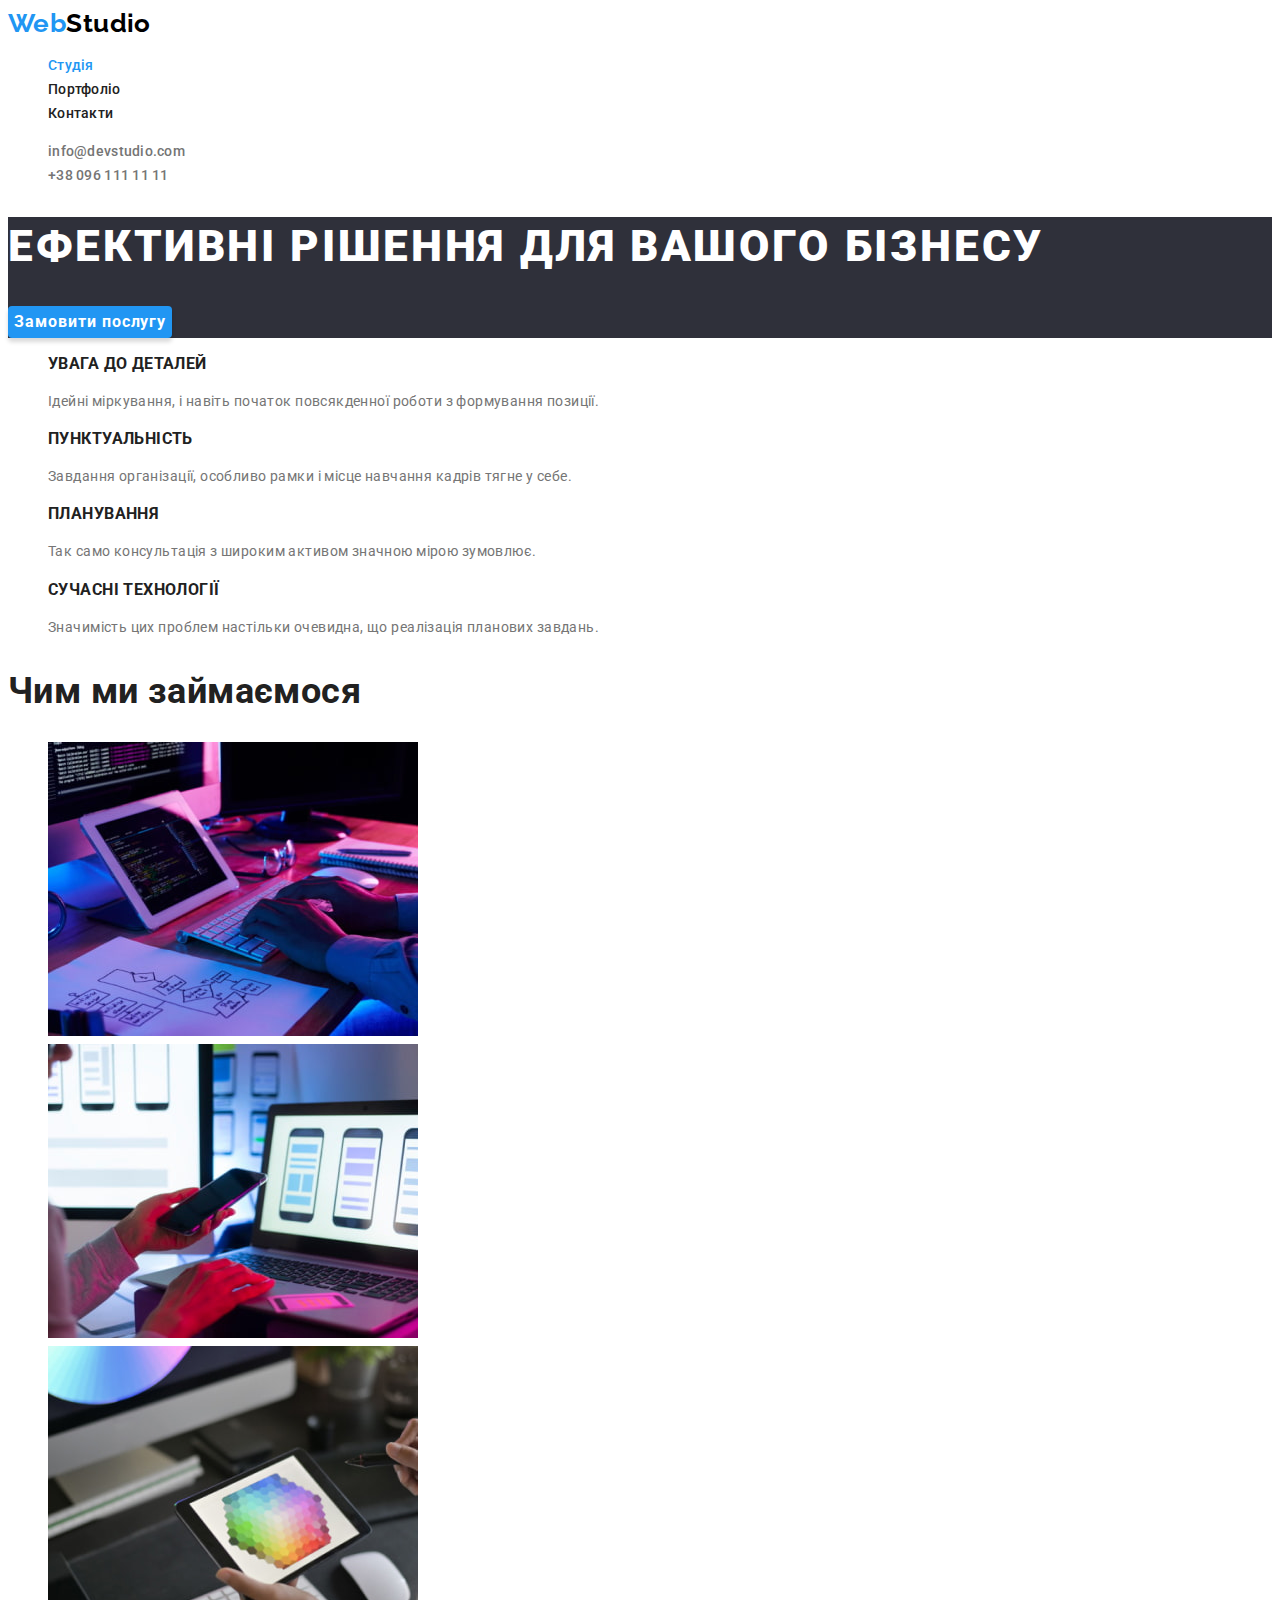
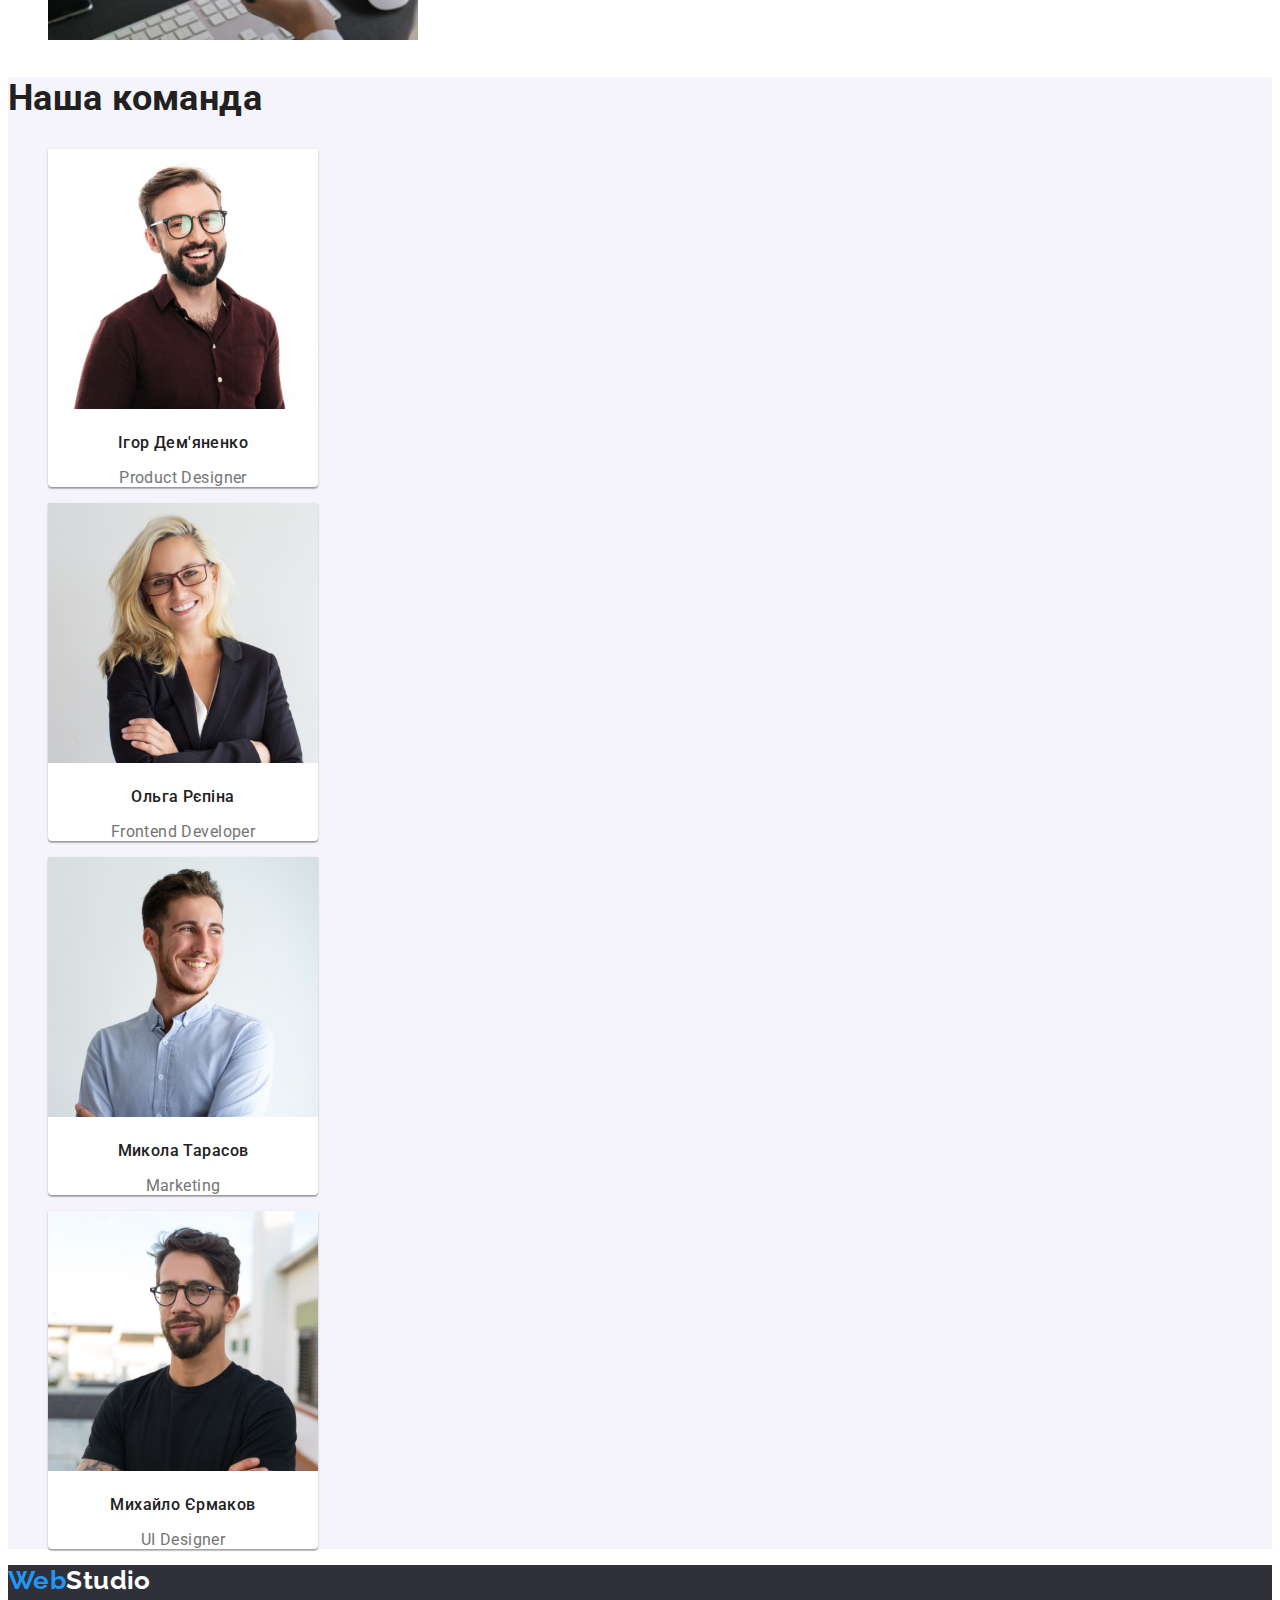
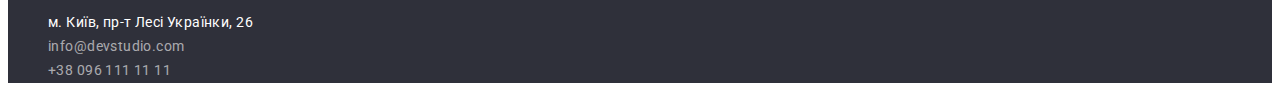
<file: index.html>
<!DOCTYPE html>
<html lang="uk">
  <head>
    <meta charset="UTF-8" />
    <meta http-equiv="X-UA-Compatible" content="IE=edge" />
    <meta name="viewport" content="width=device-width, initial-scale=1.0" />
    <title>GoIt MarkUp</title>
    <link rel="stylesheet" href="./css/styles.css" />
    <link rel="preconnect" href="https://fonts.googleapis.com" />
    <link rel="preconnect" href="https://fonts.gstatic.com" crossorigin />
    <link
      href="https://fonts.googleapis.com/css2?family=Raleway:wght@700&family=Roboto:wght@400;500;700;900&display=swap"
      rel="stylesheet"
    />
  </head>
  <body>
    <header class="header-nav">
      <!-- Site-nav -->
      <nav class="site-nav">
        <a class="logo" href="#"><span class="logo-text">Web</span>Studio </a>
        <ul class="menu list">
          <li><a href="./index.html" class="link current">Студія</a></li>
          <li><a href="./portfolio.html" class="link">Портфоліо</a></li>
          <li><a href="#" class="link">Контакти</a></li>
        </ul>
      </nav>
      <!-- Contacts -->
      <ul class="contact-nav list">
        <li>
          <a href="mailto:info@devstudio.com" class="link"
            >info@devstudio.com</a
          >
        </li>
        <li><a href="tel:+380961111111" class="link">+38 096 111 11 11</a></li>
      </ul>
    </header>
    <main>
      <!-- Hero -->
      <div class="container">
        <section class="hero">
          <h1 class="title">Ефективні рішення для вашого бізнесу</h1>
          <button type="button" class="order">Замовити послугу</button>
        </section>
      </div>
      <!-- Особливості -->
      <section class="features">
        <h2 class="hidden-title">Особливості</h2>
        <ul class="features-list list">
          <li class="features-item">
            <h3 class="title">УВАГА ДО ДЕТАЛЕЙ</h3>
            <p class="text">
              Ідейні міркування, і навіть початок повсякденної роботи з
              формування позиції.
            </p>
          </li>
          <li class="features-item">
            <h3 class="title">ПУНКТУАЛЬНІСТЬ</h3>
            <p class="text">
              Завдання організації, особливо рамки і місце навчання кадрів тягне
              у себе.
            </p>
          </li>
          <li class="features-item">
            <h3 class="title">ПЛАНУВАННЯ</h3>
            <p class="text">
              Так само консультація з широким активом значною мірою зумовлює.
            </p>
          </li>
          <li class="features-item">
            <h3 class="title">СУЧАСНІ ТЕХНОЛОГІЇ</h3>
            <p class="text">
              Значимість цих проблем настільки очевидна, що реалізація планових
              завдань.
            </p>
          </li>
        </ul>
      </section>
      <!-- Чим займаємось -->
      <section class="about">
        <h2 class="title">Чим ми займаємося</h2>
        <ul class="about-list list">
          <li>
            <img src="./images/box1.jpg" alt="Десктопні додатки" width="370" />
          </li>
          <li>
            <img src="./images/box2.jpg" alt="Мобільні додатки" width="370" />
          </li>
          <li>
            <img
              src="./images/box3.jpg"
              alt="Дизайнерські рішення"
              width="370"
            />
          </li>
        </ul>
      </section>
      <!-- Команда -->
      <section class="cards">
        <h2 class="title">Наша команда</h2>
        <ul class="cards-list list">
          <li class="cards-item">
            <img
              class="cards-pictures"
              src="./images/img1.jpg"
              alt="Ігор Дем'яненко"
              width="270"
            />
            <h3 class="cards-title">Ігор Дем'яненко</h3>
            <p class="cards-text" lang="en">Product Designer</p>
          </li>
          <li class="cards-item">
            <img
              class="cards-pictures"
              src="./images/img2.jpg"
              alt="Ольга Рєпіна"
              width="270"
            />
            <h3 class="cards-title">Ольга Рєпіна</h3>
            <p class="cards-text" lang="en">Frontend Developer</p>
          </li>
          <li class="cards-item">
            <img
              class="cards-pictures"
              src="./images/img3.jpg"
              alt="Микола Тарасов"
              width="270"
            />
            <h3 class="cards-title">Микола Тарасов</h3>
            <p class="cards-text" lang="en">Marketing</p>
          </li>
          <li class="cards-item">
            <img
              class="cards-pictures"
              src="./images/img4.jpg"
              alt="Михайло Єрмаков"
              width="270"
            />
            <h3 class="cards-title">Михайло Єрмаков</h3>
            <p class="cards-text" lang="en">UI Designer</p>
          </li>
        </ul>
      </section>
    </main>
    <!-- Footer -->
    <footer class="footer">
      <a class="logo" href="#"><span class="logo-text">Web</span>Studio</a>
      <address class="address">
        <ul class="footer-list list">
          <li>
            <a
              class="link maps"
              href="https://goo.gl/maps/CPtrU1FHBa2aNyZL9"
              target="_blank"
              rel="noopener noreferrer"
              >м. Київ, пр-т Лесі Українки, 26</a
            >
          </li>
          <li>
            <a class="link" href="mailto:info@devstudio.com"
              >info@devstudio.com
            </a>
          </li>
          <li>
            <a class="link" href="tel:+380961111111">+38 096 111 11 11 </a>
          </li>
        </ul>
      </address>
    </footer>
  </body>
</html>
</file>
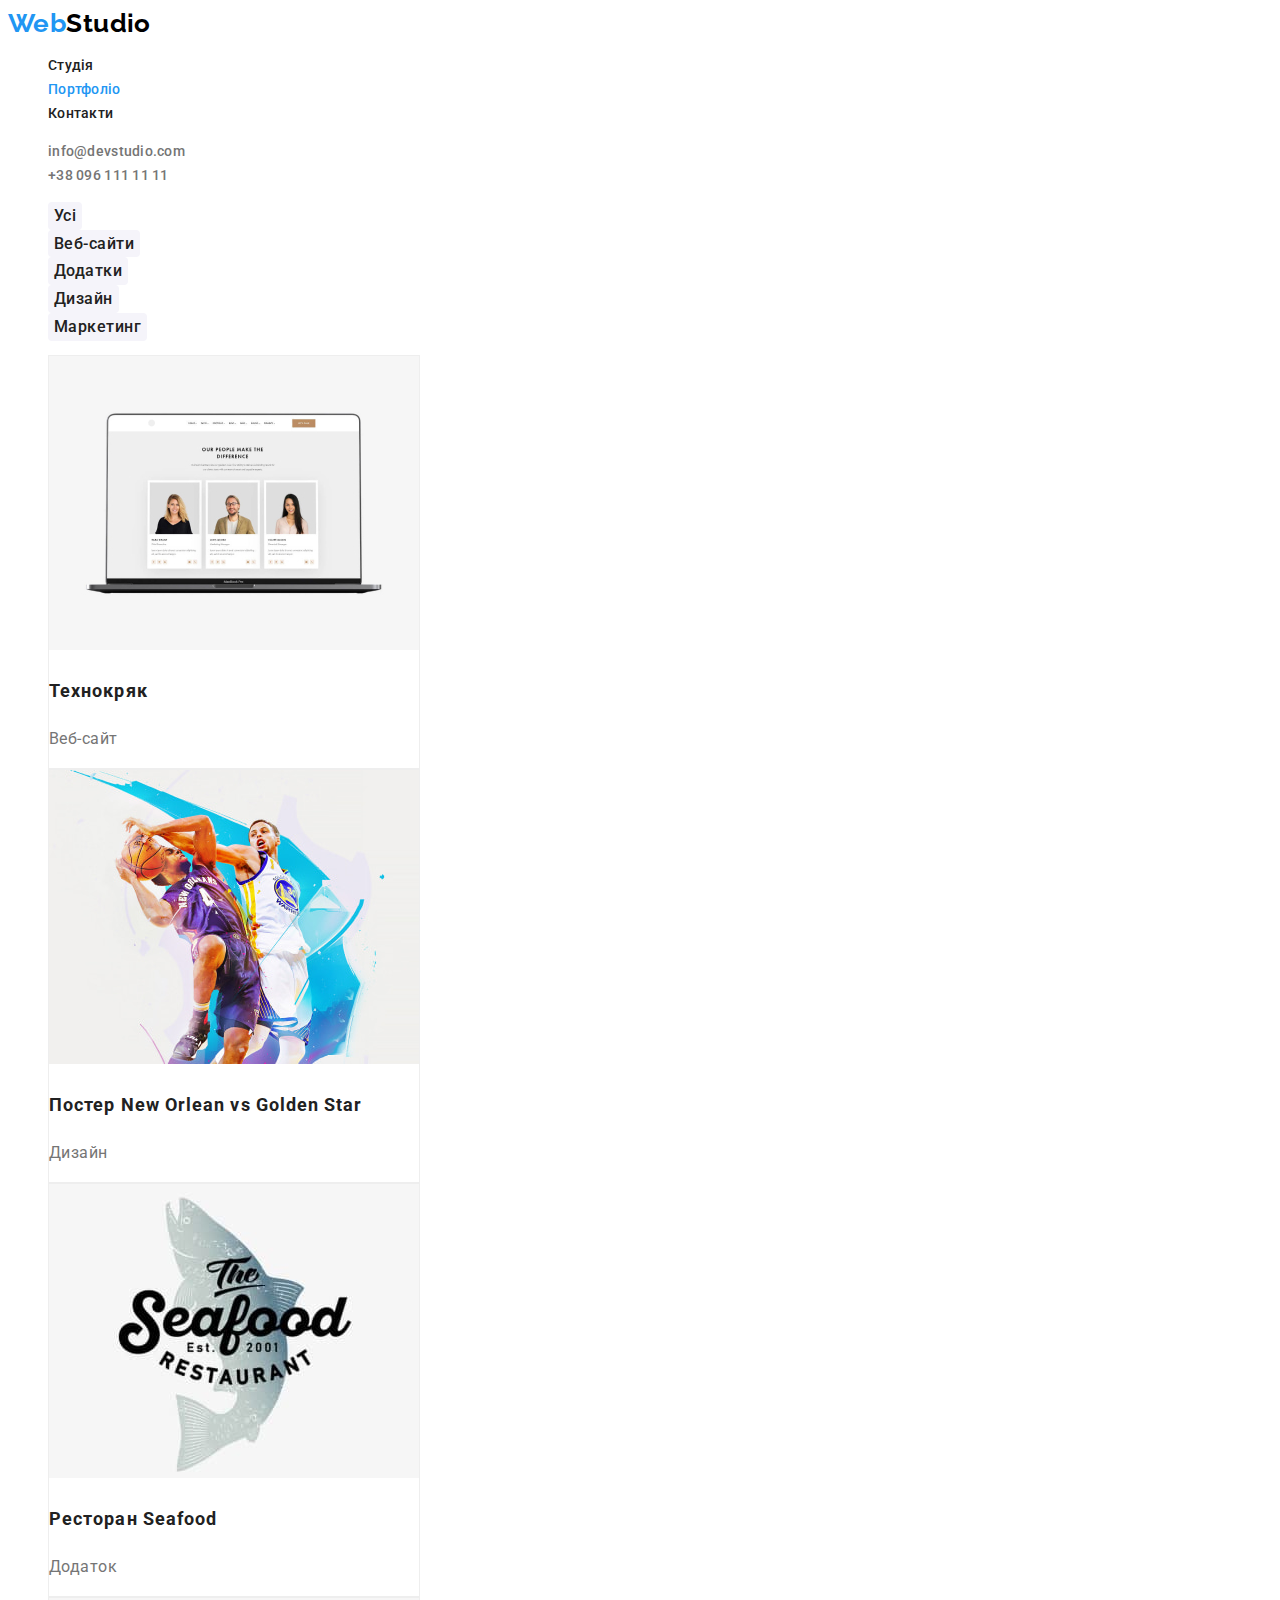
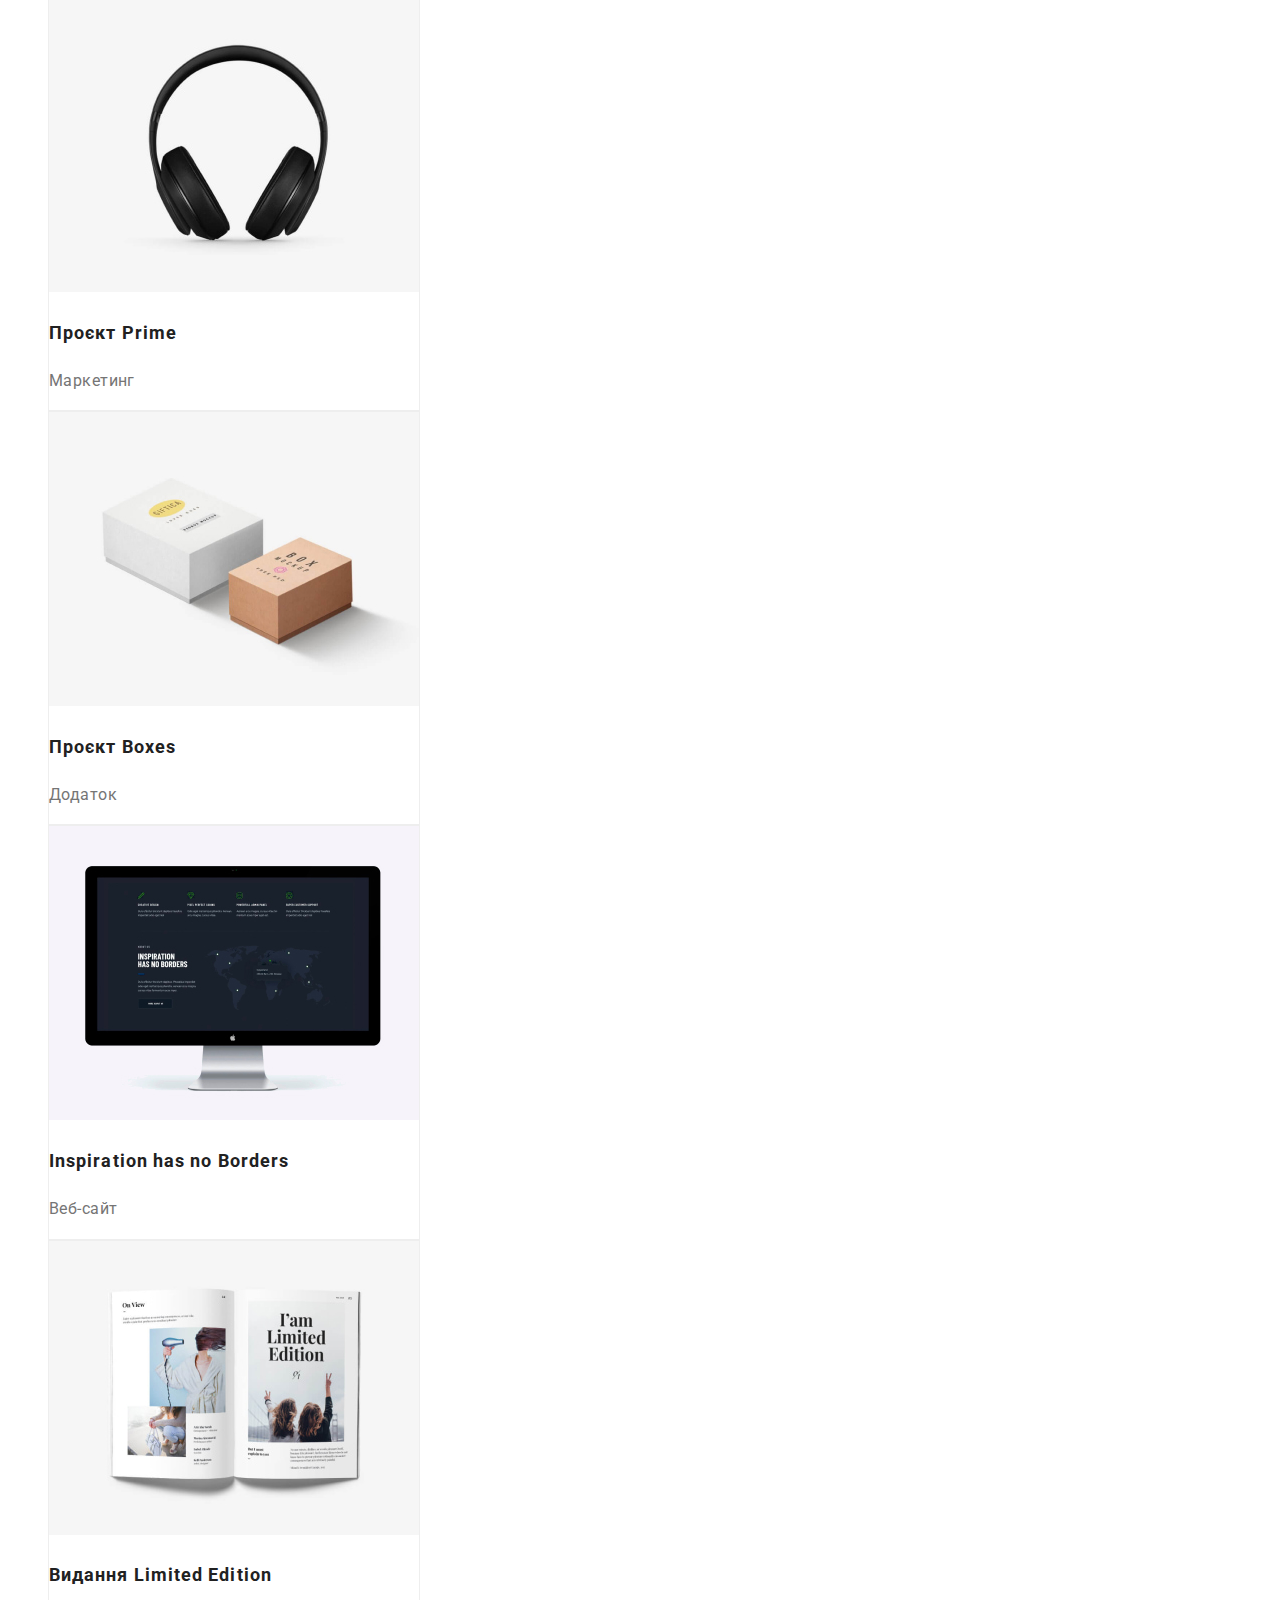
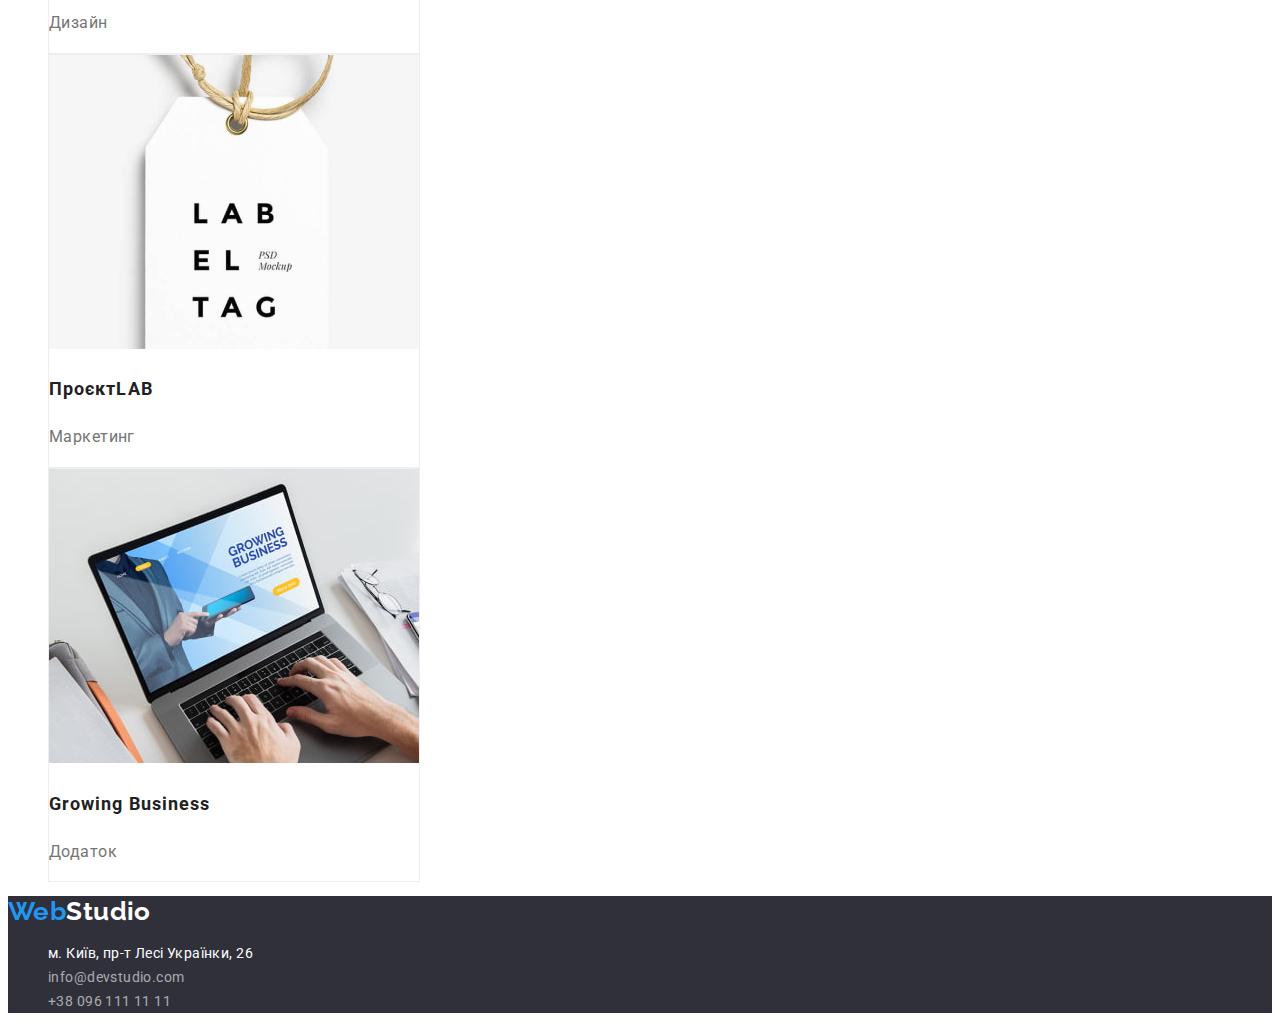
<file: portfolio.html>
<!DOCTYPE html>
<html lang="uk">
  <head>
    <meta charset="UTF-8" />
    <meta http-equiv="X-UA-Compatible" content="IE=edge" />
    <meta name="viewport" content="width=device-width, initial-scale=1.0" />
    <title>GoIt MarkUp</title>
    <link rel="stylesheet" href="./css/styles.css" />
    <link rel="preconnect" href="https://fonts.googleapis.com" />
    <link rel="preconnect" href="https://fonts.gstatic.com" crossorigin />
    <link
      href="https://fonts.googleapis.com/css2?family=Raleway:wght@700&family=Roboto:wght@400;500;700;900&display=swap"
      rel="stylesheet"
    />
  </head>
  <body>
    <header class="header-nav">
      <!-- Site-nav -->
      <nav class="site-nav">
        <a class="logo" href="#"><span class="logo-text">Web</span>Studio </a>
        <ul class="menu list">
          <li><a href="./index.html" class="link">Студія</a></li>
          <li><a href="./portfolio.html" class="link current">Портфоліо</a></li>
          <li><a href="#" class="link">Контакти</a></li>
        </ul>
      </nav>
      <!-- Contacts -->
      <ul class="contact-nav list">
        <li>
          <a href="mailto:info@devstudio.com" class="link"
            >info@devstudio.com</a
          >
        </li>
        <li><a href="tel:+380961111111" class="link">+38 096 111 11 11</a></li>
      </ul>
    </header>
    <!-- main -->
    <main>
      <section class="projects">
        <h1 class="hidden-title">Портфоліо</h1>
        <ul class="filters-list list">
          <li><button type="button" class="button">Усі</button></li>
          <li><button type="button" class="button">Веб-сайти</button></li>
          <li><button type="button" class="button">Додатки</button></li>
          <li><button type="button" class="button">Дизайн</button></li>
          <li><button type="button" class="button">Маркетинг</button></li>
        </ul>
        <ul class="projects-list list">
          <li class="project-item">
            <img
              src="./images/img5.jpg"
              alt="Екран ноутбука з сайтом"
              width="370"
            />
            <div class="project-theme">
              <h2 class="projects-name">Технокряк</h2>
              <p class="projects-text">Веб-сайт</p>
            </div>
          </li>
          <li class="project-item">
            <img
              src="./images/img6.jpg"
              alt="Два гравці баскетболу з м'ячем"
              width="370"
            />

            <div class="project-theme">
              <h2 class="projects-name">
                Постер <span lang="en">New Orlean vs Golden Star</span>
              </h2>
              <p class="projects-text">Дизайн</p>
            </div>
          </li>
          <li class="project-item">
            <img
              src="./images/img7.jpg"
              alt="Назва ресторану з рибою на задньому фоні"
              width="370"
            />
            <div class="project-theme">
              <h2 class="projects-name">
                Ресторан <span lang="en">Seafood</span>
              </h2>
              <p class="projects-text">Додаток</p>
            </div>
          </li>
          <li class="project-item">
            <img src="./images/img8.jpg" alt="Навушнки" width="370" />
            <div class="project-theme">
              <h2 class="projects-name">Проєкт <span lang="en">Prime</span></h2>
              <p class="projects-text">Маркетинг</p>
            </div>
          </li>
          <li class="project-item">
            <img src="./images/img9.jpg" alt="Дві коробки" width="370" />
            <div class="project-theme">
              <h2 class="projects-name">Проєкт <span lang="en">Boxes</span></h2>
              <p class="projects-text">Додаток</p>
            </div>
          </li>
          <li class="project-item">
            <img
              src="./images/img10.jpg"
              alt="Монітор з пошуковим сайтом"
              width="370"
            />
            <div class="project-theme">
              <h2 lang="en" class="projects-name">
                Inspiration has no Borders
              </h2>
              <p class="projects-text">Веб-сайт</p>
            </div>
          </li>
          <li class="project-item">
            <img src="./images/img11.jpg" alt="Розгорнута книга" width="370" />
            <div class="project-theme">
              <h2 class="projects-name">
                Видання <span lang="en">Limited Edition</span>
              </h2>
              <p class="projects-text">Дизайн</p>
            </div>
          </li>
          <li class="project-item">
            <img
              src="./images/img12.jpg"
              alt="Бирка з назвою проєкта"
              width="370"
            />
            <div class="project-theme">
              <h2 class="projects-name">Проєкт<span lang="en">LAB</span></h2>
              <p class="projects-text">Маркетинг</p>
            </div>
          </li>
          <li class="project-item">
            <img
              src="./images/img13.jpg"
              alt="Відкритий ноутбук з назвою додатка"
              width="370"
            />
            <div class="project-theme">
              <h2 lang="en" class="projects-name">Growing Business</h2>
              <p class="projects-text">Додаток</p>
            </div>
          </li>
        </ul>
      </section>
    </main>
    <!-- Footer -->
    <footer class="footer">
      <div class="container">
        <a class="logo" href="#"><span class="logo-text">Web</span>Studio</a>
        <address class="address">
          <ul class="footer-list list">
            <li>
              <a
                class="link maps"
                href="https://goo.gl/maps/CPtrU1FHBa2aNyZL9"
                target="_blank"
                rel="noopener noreferrer"
                >м. Київ, пр-т Лесі Українки, 26</a
              >
            </li>
            <li>
              <a class="link" href="mailto:info@devstudio.com"
                >info@devstudio.com
              </a>
            </li>
            <li>
              <a class="link" href="tel:+380961111111">+38 096 111 11 11 </a>
            </li>
          </ul>
        </address>
      </div>
    </footer>
  </body>
</html>
<!-- projects -->
</file>
<file: css/styles.css>
/* главный цвет текста #757575; */
/* вторичный цвеет текста #212121 */
/* цвет акцента  #2196F3; */
/* цвет лого  #2196F3; #000000  */
/* цвет почты и телефона  rgba(255, 255, 255, 0.6); при ховере #2196F3;  */

/* вторичный цвет фона  background: #2F303A;   #F5F4FA;*/

/*  карточки  background: #FFFFFF;
box-shadow: 0px 1px 3px rgba(0, 0, 0, 0.12), 0px 1px 1px rgba(0, 0, 0, 0.14), 0px 2px 1px rgba(0, 0, 0, 0.2);
border-radius: 0px 0px 4px 4px; */

:root {
  --primary-text-color: #757575;
  --title-text-color: #212121;
  --accent-color: #2196f3;
  --button-bg-color: #f5f4fa;
  --primary-white-color: #ffffff;
  --footer-bg-color: #2f303a;
}

body {
  font-family: Roboto, sans-serif;
  font-weight: 400;
  font-size: 14px;
  line-height: 1.71;
  letter-spacing: 0.03em;
  background-color:var(--primary-white-color);
  color: var(--primary-text-color);
}

.list {
  list-style: none;
}
a {
  text-decoration: none;
}

/* Logo */

.logo {
  font-family: Raleway;
  font-weight: 700;
  font-size: 26px;
  line-height: 1.19;
  color: #000000;
}
.logo-text {
  color: var(--accent-color);
}
/* Site-nav */

.menu .link,
.contact-nav .link {
  font-weight: 500;
  line-height: 1.14;
  letter-spacing: 0.02em;
  color: var(--title-text-color);
}
.menu .link:hover,
.contact-nav .link:hover,
.menu .link:focus,
.contact-nav .link:focus {
  color: var(--accent-color);
}
.menu .link.current {
  color: var(--accent-color);
}
/* Contacts */
.contact-nav .link {
  color: var(--primary-text-color);
}

/* Hero */

.container {
  background-color: var(--footer-bg-color);
}
.hero .title {
  font-weight: 900;
  font-size: 44px;
  line-height: 1.36;
  letter-spacing: 0.06em;
  text-transform: uppercase;
  color: var(--primary-white-color);
}

.hero .order {
  font-family: inherit;
  background-color: var(--accent-color);
  box-shadow: 0px 4px 4px rgba(0, 0, 0, 0.15);
  border-radius: 4px;
  border: none;
  font-weight: 700;
  font-size: 16px;
  line-height: 1.875;
  letter-spacing: 0.06em;
  color: var(--primary-white-color);
  cursor: pointer;
}
.order:hover, .order:focus {
  background-color: #188ce8;
}

/* Особливості */

.hidden-title {
  position: absolute;
    white-space: nowrap;
    width: 1px;
    height: 1px;
    overflow: hidden;
    border: 0;
    padding: 0;
    clip: rect(0 0 0 0);
    clip-path: inset(50%);
    margin: -1px;
}

.features .title {
  font-weight: 700;
  line-height: 1.14;
  text-transform: uppercase;
  color: var(--title-text-color);
}

/* Чим займаємось */
.about .title,
.cards .title {
  font-weight: 700;
  font-size: 36px;
  line-height: 1.17;
  color: var(--title-text-color);
}

/* Команда */

.cards {
  background-color: var(--button-bg-color);
}

.cards-item {
  width: 270px;
  text-align: center;
  background-color: var(--primary-white-color);
  box-shadow: 0px 1px 3px rgba(0, 0, 0, 0.12), 0px 1px 1px rgba(0, 0, 0, 0.14),
    0px 2px 1px rgba(0, 0, 0, 0.2);
  border-radius: 0px 0px 4px 4px;
}
.cards-title {
  font-weight: 500;
  font-size: 16px;
  line-height: 1.19;
  color: var(--title-text-color);
}
.cards-text {
  font-size: 16px;
  line-height: 1.19;
  text-align: center;
}
/* Footer */

.footer {
  background-color: var(--footer-bg-color);
}
.footer .logo {
  color: var(--primary-white-color);
}

.footer-list .link {
  font-style: normal;
  color: rgba(255, 255, 255, 0.6);
}
.footer .maps {
  color: var(--primary-white-color);
}
.footer-list .link:hover,
.footer-list .link:focus {
  color: var(--accent-color);
}

/* PORTFOLIO */

/* Filters */

.projects .button {
  font-family: inherit;
  background-color: var(--button-bg-color);
  color: var(--title-text-color);
  border: none;
  font-weight: 500;
  font-size: 16px;
  line-height: 1.62;
  letter-spacing: 0.03em;
  border-radius: 4px;
  cursor: pointer;
}
.projects .button:hover,
.projects .button:focus {
  background-color: var(--accent-color);
  box-shadow: 0px 3px 1px rgba(0, 0, 0, 0.1), 0px 1px 2px rgba(0, 0, 0, 0.08),
    0px 2px 2px rgba(0, 0, 0, 0.12);
  color: var(--primary-white-color);
}

/* Projects */

.projects .project-item {
  width: 370px;
  background-color: var(--primary-white-color);
  border: 1px solid #eeeeee;
}

.projects .projects-name {
  font-weight: 700;
  font-size: 18px;
  line-height: 2;
  letter-spacing: 0.06em;
  color: var(--title-text-color);
}
.projects .projects-text {
  font-size: 16px;
  line-height: 1.7;
}
</file>
